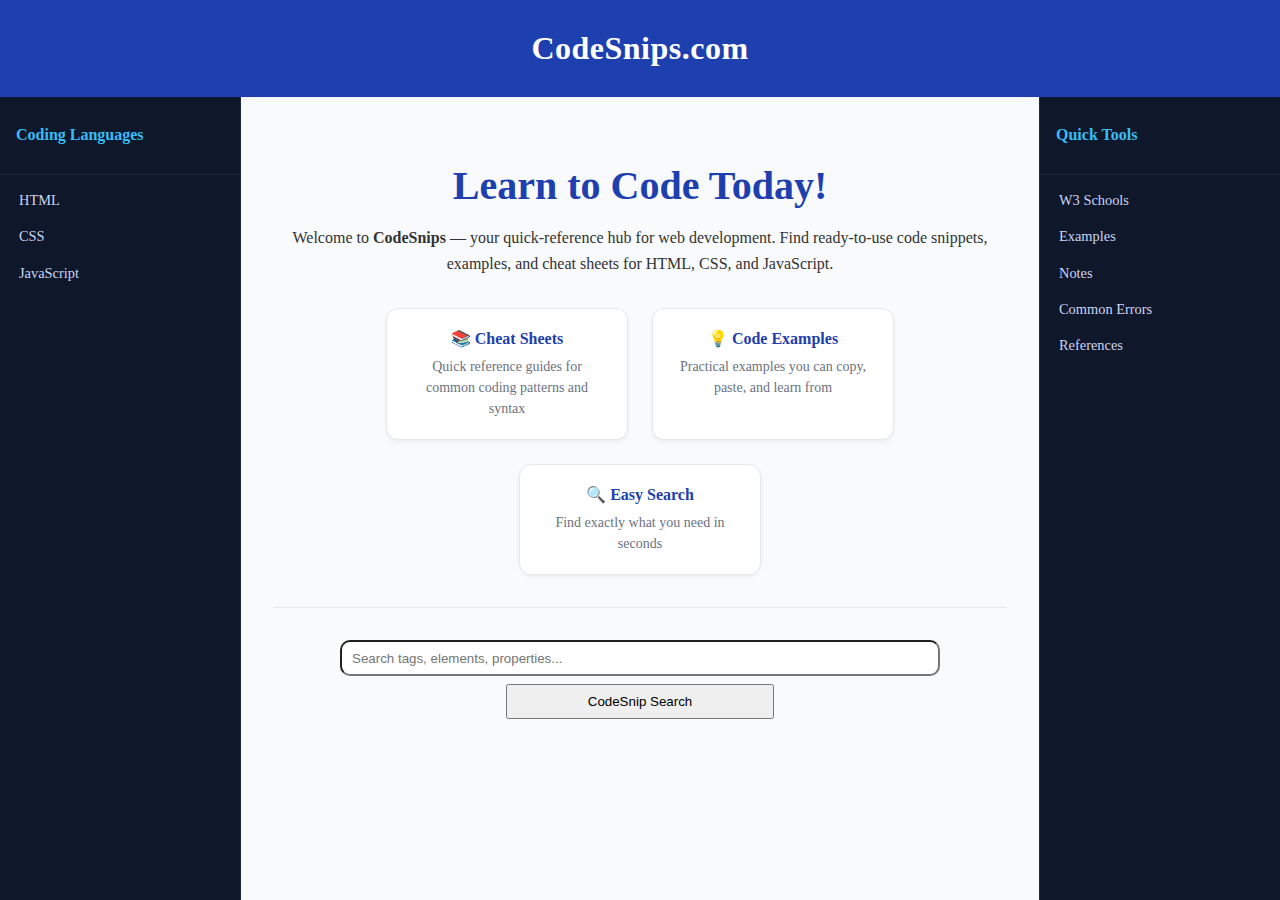
<file: index.html>
<!doctype html>
<!--
  ========================================
  CodeSnips - Main HTML Document
  ========================================
  A quick-reference hub for web development code snippets.
  Contains navigation sidebars, hero section, and search functionality.
-->

<html lang="en">
  <!-- ========================================
       HEAD SECTION
       Contains metadata, title, and external resource links
       ======================================== -->
  <head>
    <!-- Character encoding for proper text display -->
    <meta charset="UTF-8" />

    <!-- Responsive viewport settings for mobile devices -->
    <meta name="viewport" content="width=device-width, initial-scale=1.0" />

    <!-- Page title shown in browser tab -->
    <title>CodeSnips</title>

    <!-- Link to external CSS stylesheet -->
    <link rel="stylesheet" href="styles.css" />
  </head>

  <!-- ========================================
       BODY SECTION
       Contains all visible page content
       ======================================== -->
  <body>
    <!-- ========================================
         PAGE HEADER
         Main site title/brand header
         ======================================== -->
    <header class="page-header">
      <h1>CodeSnips.com</h1>
    </header>

    <!-- ========================================
         LAYOUT CONTAINER
         Flexbox wrapper for the three-column layout:
         - Left sidebar (navigation)
         - Main content area
         - Right sidebar (quick tools)
         ======================================== -->
    <div class="layout">
      <!-- ========================================
           LEFT SIDEBAR - CODING LANGUAGES
           Navigation links to different programming languages
           Sticky positioned for constant visibility
           ======================================== -->
      <aside class="sidebar">
        <div class="sidebar-header">
          <h2>Coding Languages</h2>
        </div>
        <nav class="sidebar-nav">
          <ul>
            <li><a href="/HTML/html-page.html">HTML</a></li>
            <li><a href="">CSS</a></li>
            <li><a href="">JavaScript</a></li>
          </ul>
        </nav>
      </aside>

      <!-- ========================================
           MAIN CONTENT AREA
           Central section containing hero and search
           ======================================== -->
      <main class="main-content">
        <!-- ========================================
             HERO SECTION
             Welcome message and feature highlights
             ======================================== -->
        <section class="hero">
          <h2 class="hero-title">Learn to Code Today!</h2>
          <p class="hero-subtitle">
            Welcome to <strong>CodeSnips</strong> — your quick-reference hub for
            web development. Find ready-to-use code snippets, examples, and
            cheat sheets for HTML, CSS, and JavaScript.
          </p>

          <!-- Feature cards highlighting main site benefits -->
          <div class="hero-features">
            <div class="feature-card">
              <h3>📚 Cheat Sheets</h3>
              <p>
                Quick reference guides for common coding patterns and syntax
              </p>
            </div>
            <div class="feature-card">
              <h3>💡 Code Examples</h3>
              <p>Practical examples you can copy, paste, and learn from</p>
            </div>
            <div class="feature-card">
              <h3>🔍 Easy Search</h3>
              <p>Find exactly what you need in seconds</p>
            </div>
          </div>
        </section>

        <!-- ========================================
             SEARCH CONTAINER
             Site-wide search functionality
             ======================================== -->
        <section class="search-container">
          <!-- Visually hidden label for screen readers -->
          <label for="site-search" class="visually-hidden">Search site</label>

          <!-- Search input field with accessibility attributes -->
          <input
            id="site-search"
            class="search-bar"
            type="search"
            placeholder="Search tags, elements, properties..."
            aria-label="Search site"
          />

          <!-- Search button -->
          <button class="search-button" type="submit">CodeSnip Search</button>
        </section>
      </main>

      <!-- ========================================
           RIGHT SIDEBAR - QUICK TOOLS
           External resources and supplementary links
           Sticky positioned for constant visibility
           ======================================== -->
      <aside class="right-sidebar">
        <div class="sidebar-header">
          <h2>Quick Tools</h2>
        </div>
        <nav class="sidebar-nav">
          <ul>
            <li>
              <a href="https://www.w3schools.com/" target="_blank"
                >W3 Schools</a
              >
            </li>
            <li><a href="#examples">Examples</a></li>
            <li><a href="#notes">Notes</a></li>
            <li><a href="#common-errors">Common Errors</a></li>
            <li><a href="#references">References</a></li>
          </ul>
        </nav>
      </aside>
    </div>
    <!-- End of layout container -->
  </body>
</html>
</file>
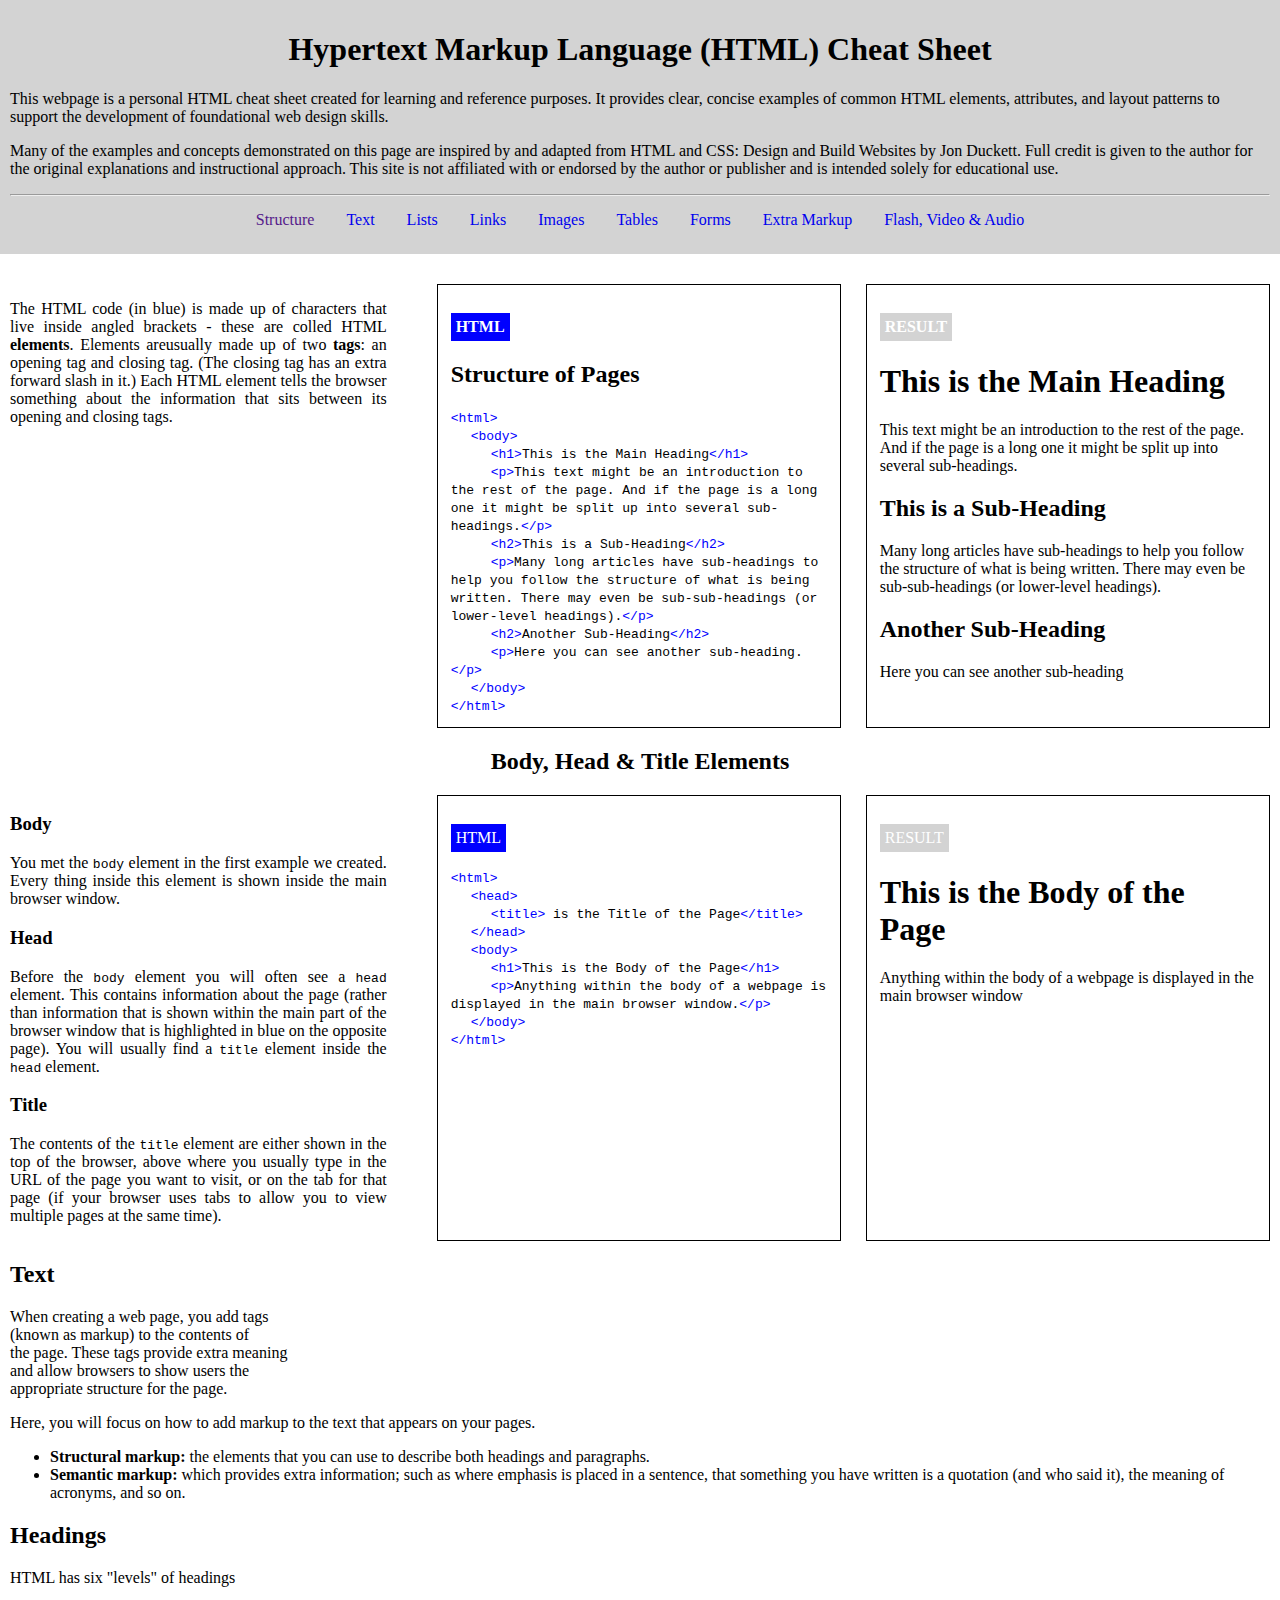
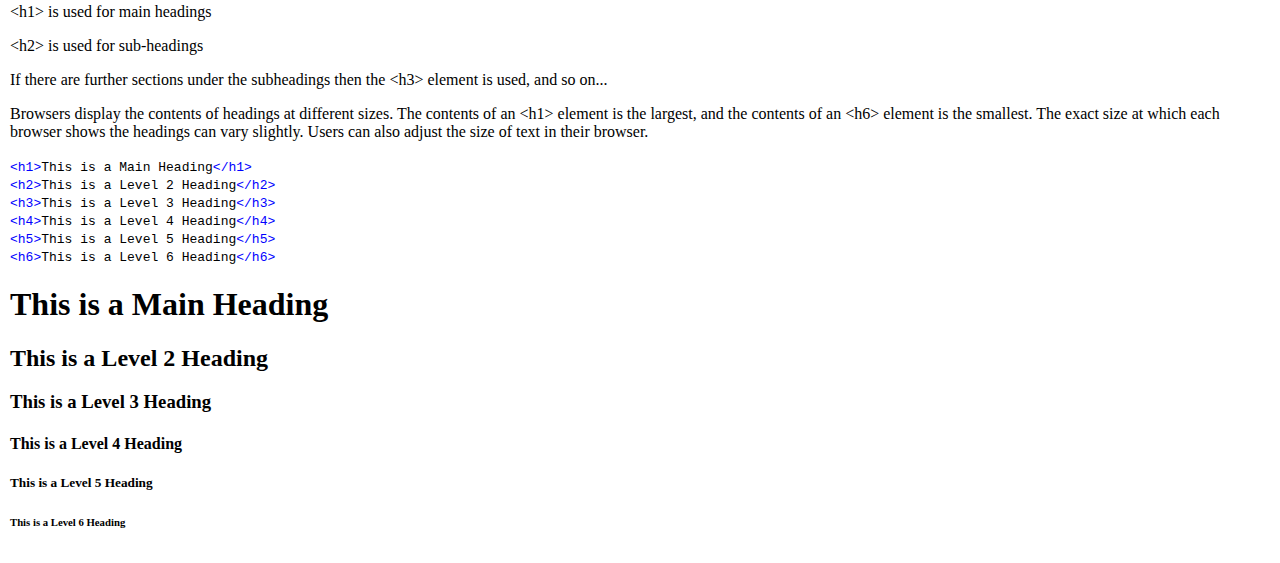
<file: htmlcode.html>
<!doctype html>
<html lang="en">
  <head>
    <meta charset="UTF-8" />
    <meta name="viewport" content="width=device-width, initial-scale=1.0" />
    <meta
      name="description"
      content="Hypertext Markup Language Cheatsheet that will provide a quick access guide for developers"
    />
    <title>HTML Cheat Sheet</title>
    <link rel="stylesheet" href="html.css" type="text/css" />
  </head>
  <body>
    <div class="page-header-styling">
      <h1 class="page-header">Hypertext Markup Language (HTML) Cheat Sheet</h1>
      <p>
        This webpage is a personal HTML cheat sheet created for learning and
        reference purposes. It provides clear, concise examples of common HTML
        elements, attributes, and layout patterns to support the development of
        foundational web design skills.
      </p>

      <p>
        Many of the examples and concepts demonstrated on this page are inspired
        by and adapted from HTML and CSS: Design and Build Websites by Jon
        Duckett. Full credit is given to the author for the original
        explanations and instructional approach. This site is not affiliated
        with or endorsed by the author or publisher and is intended solely for
        educational use.
      </p>
      <hr />
      <nav>
        <!--Navigation Links-->
        <ul>
          <li><a href="">Structure</a></li>
          <li><a href="#text">Text</a></li>
          <li><a href="#lists">Lists</a></li>
          <li><a href="#links">Links</a></li>
          <li><a href="#images">Images</a></li>
          <li><a href="#tables">Tables</a></li>
          <li><a href="#forms">Forms</a></li>
          <li><a href="#extra-markup">Extra Markup</a></li>
          <li><a href="#flash-video-audio">Flash, Video & Audio</a></li>
        </ul>
      </nav>
    </div>
    <main>
      <div class="structure">
        <section class="structure-description">
          <p>
            The HTML code (in blue) is made up of characters that live inside
            angled brackets - these are colled HTML <b>elements</b>. Elements
            areusually made up of two <b>tags</b>: an opening tag and closing
            tag. (The closing tag has an extra forward slash in it.) Each HTML
            element tells the browser something about the information that sits
            between its opening and closing tags.
          </p>
        </section>
        <section class="structure-pages-code">
          <p class="code-header-html"><b>HTML</b></p>
          <h2>Structure of Pages</h2>
          <code><span>&lt;html&gt;</span></code
          ><br />
          <code class="indent-20px"><span>&lt;body&gt;</span></code
          ><br />
          <code class="indent-40px"
            ><span>&lt;h1&gt;</span>This is the Main Heading<span
              >&lt;/h1&gt;</span
            ></code
          >
          <br />
          <code class="indent-40px"
            ><span>&lt;p&gt;</span>This text might be an introduction to the
            rest of the page. And if the page is a long one it might be split up
            into several sub-headings.<span>&lt;/p&gt;</span></code
          ><br />
          <code class="indent-40px"
            ><span>&lt;h2&gt;</span>This is a Sub-Heading<span
              >&lt;/h2&gt;</span
            ></code
          ><br />
          <code class="indent-40px"
            ><span>&lt;p&gt;</span>Many long articles have sub-headings to help
            you follow the structure of what is being written. There may even be
            sub-sub-headings (or lower-level headings).<span
              >&lt;/p&gt;</span
            ></code
          ><br />
          <code class="indent-40px"
            ><span>&lt;h2&gt;</span>Another Sub-Heading<span
              >&lt;/h2&gt;</span
            ></code
          ><br />
          <code class="indent-40px"
            ><span>&lt;p&gt;</span>Here you can see another sub-heading.<span
              >&lt;/p&gt;</span
            ></code
          ><br />
          <code class="indent-20px"><span>&lt;/body&gt</span></code
          ><br />
          <code><span>&lt;/html&gt;</span></code>
        </section>
        <section class="structure-pages-result">
          <p class="code-header-result"><b>RESULT</b></p>
          <h1>This is the Main Heading</h1>
          <p>
            This text might be an introduction to the rest of the page. And if
            the page is a long one it might be split up into several
            sub-headings.
          </p>
          <h2>This is a Sub-Heading</h2>
          <p>
            Many long articles have sub-headings to help you follow the
            structure of what is being written. There may even be
            sub-sub-headings (or lower-level headings).
          </p>
          <h2>Another Sub-Heading</h2>
          <p>Here you can see another sub-heading</p>
        </section>
      </div>

      <h2 class="body-head-title-header">Body, Head & Title Elements</h2>
      <div class="body-head-title">
        <section class="body-description">
          <h3>Body</h3>
          <p>
            You met the <code>body</code> element in the first example we
            created. Every thing inside this element is shown inside the main
            browser window.
          </p>

          <h3 class="head-description">Head</h3>
          <p>
            Before the <code>body</code> element you will often see a
            <code>head</code> element. This contains information about the page
            (rather than information that is shown within the main part of the
            browser window that is highlighted in blue on the opposite page).
            You will usually find a <code>title</code> element inside the
            <code>head</code> element.
          </p>

          <h3 class="title-description">Title</h3>
          <p>
            The contents of the <code>title</code> element are either shown in
            the top of the browser, above where you usually type in the URL of
            the page you want to visit, or on the tab for that page (if your
            browser uses tabs to allow you to view multiple pages at the same
            time).
          </p>
        </section>
        <section class="body-head-title-code">
          <p class="code-header-html">HTML</p>
          <code><span>&lt;html&gt;</span></code
          ><br />
          <code class="indent-20px"><span>&lt;head&gt;</span></code
          ><br />
          <code class="indent-40px"
            ><span>&lt;title&gt;</span> is the Title of the Page<span
              >&lt;/title&gt;</span
            ></code
          ><br />
          <code class="indent-20px"><span>&lt;/head&gt;</span></code
          ><br />
          <code class="indent-20px"><span>&lt;body&gt;</span></code
          ><br />
          <code class="indent-40px"
            ><span>&lt;h1&gt;</span>This is the Body of the Page<span
              >&lt;/h1&gt;</span
            ></code
          ><br />
          <code class="indent-40px"
            ><span>&lt;p&gt;</span>Anything within the body of a webpage is
            displayed in the main browser window.<span>&lt;/p&gt;</span></code
          ><br />
          <code class="indent-20px"><span>&lt;/body&gt;</span></code
          ><br />
          <code><span>&lt;/html&gt;</span></code>
        </section>
        <section class="body-head-title-result">
          <p class="code-header-result">RESULT</p>
          <h1>This is the Body of the Page</h1>
          <p>
            Anything within the body of a webpage is displayed in the main
            browser window
          </p>
        </section>
      </div>
      <h2 id="text" class="text-header">Text</h2>
      <section class="text-description">
        <p class="text-info1">
          When creating a web page, you add tags<br />
          (known as markup) to the contents of<br />
          the page. These tags provide extra meaning<br />
          and allow browsers to show users the<br />
          appropriate structure for the page.
        </p>
        <div class="text-info2">
          <p>
            Here, you will focus on how to add markup to the text that appears
            on your pages.
          </p>
          <ul>
            <li>
              <b>Structural markup:</b> the elements that you can use to
              describe both headings and paragraphs.
            </li>
            <li>
              <b>Semantic markup:</b> which provides extra information; such as
              where emphasis is placed in a sentence, that something you have
              written is a quotation (and who said it), the meaning of acronyms,
              and so on.
            </li>
          </ul>
        </div>
      </section>
      <h2 class="headings">Headings</h2>
      <section class="heading-description">
        <p>HTML has six "levels" of headings</p>
        <p>&lt;h1&gt; is used for main headings</p>
        <p>&lt;h2&gt; is used for sub-headings</p>
        <p>
          If there are further sections under the subheadings then the
          &lt;h3&gt; element is used, and so on...
        </p>
        <p>
          Browsers display the contents of headings at different sizes. The
          contents of an &lt;h1&gt; element is the largest, and the contents of
          an &lt;h6&gt; element is the smallest. The exact size at which each
          browser shows the headings can vary slightly. Users can also adjust
          the size of text in their browser.
        </p>
      </section>
      <section class="headings-code">
        <code
          ><span>&lt;h1&gt;</span>This is a Main Heading<span
            >&lt;/h1&gt;</span
          ></code
        ><br />
        <code
          ><span>&lt;h2&gt;</span>This is a Level 2 Heading<span
            >&lt;/h2&gt;</span
          ></code
        ><br />
        <code
          ><span>&lt;h3&gt;</span>This is a Level 3 Heading<span
            >&lt;/h3&gt;</span
          ></code
        ><br />
        <code
          ><span>&lt;h4&gt;</span>This is a Level 4 Heading<span
            >&lt;/h4&gt;</span
          ></code
        ><br />
        <code
          ><span>&lt;h5&gt;</span>This is a Level 5 Heading<span
            >&lt;/h5&gt;</span
          ></code
        ><br />
        <code
          ><span>&lt;h6&gt;</span>This is a Level 6 Heading<span
            >&lt;/h6&gt;</span
          ></code
        >
      </section>
      <section class="headings-result">
        <h1>This is a Main Heading</h1>
        <h2>This is a Level 2 Heading</h2>
        <h3>This is a Level 3 Heading</h3>
        <h4>This is a Level 4 Heading</h4>
        <h5>This is a Level 5 Heading</h5>
        <h6>This is a Level 6 Heading</h6>
      </section>
    </main>
  </body>
</html>
</file>
<file: styles.css>
/* ==========================================================================
   CodeSnips - Main Stylesheet
   ==========================================================================
   A comprehensive stylesheet for the CodeSnips web development reference site.
   Organized by section: Global, Header, Layout, Main Content, Sidebars, etc.
   ========================================================================== */

/* ========================================
   GLOBAL / RESET STYLES
   Base styles for the entire page
   ======================================== */
body {
  margin: 0;
  display: flex;
  flex-direction: column;
  min-height: 100vh;
  background-color: #f8fafc;
}

/* ========================================
   PAGE HEADER
   Main site branding header with blue background
   ======================================== */
.page-header {
  background-color: #fff;
  box-shadow: 0 1px 3px rgba(0, 0, 0, 0.05);
}

/* Styles the site's main title */
h1 {
  text-align: center;
  background-color: #1e40af;
  padding: 30px 24px;
  color: white;
  margin: 0;
  letter-spacing: 0.5px;
  font-weight: 600;
}

/* ========================================
   LAYOUT WRAPPER
   Flexbox container for the three-column layout
   Holds: Left Sidebar | Main Content | Right Sidebar
   ======================================== */
.layout {
  display: flex;
  flex: 1;
  width: 100%;
}

/* ========================================
   SEARCH BAR
   Centered search input field with accessibility features
   ======================================== */
.search-bar {
  width: 90%;
  max-width: 600px;
  height: 36px;
  display: block;
  margin: 0.5rem auto;
  padding: 0 10px;
  border-radius: 10px;
}

/* ========================================
   ACCESSIBILITY UTILITIES
   Screen reader only content
   ======================================== */
.visually-hidden {
  position: absolute !important;
  height: 1px;
  width: 1px;
  overflow: hidden;
  clip: rect(1px, 1px, 1px, 1px);
  white-space: nowrap;
}

/* ========================================
   FOCUS STATES
   Keyboard navigation highlighting
   ======================================== */
.search-bar:focus,
nav a:focus {
  outline: 3px solid #ffbf47;
  outline-offset: 2px;
}

/* ========================================
   MAIN CONTENT AREA
   Central content section between sidebars
   ======================================== */
.main-content {
  flex: 1;
  padding: 2rem;
  overflow-y: auto;
}

.main-content p {
  font-size: 1rem;
  line-height: 1.6;
  color: #333;
}

/* ========================================
   HERO SECTION
   Welcome banner with title, subtitle, and feature cards
   ======================================== */
.hero {
  text-align: center;
  margin-bottom: 2rem;
  padding-bottom: 2rem;
  border-bottom: 1px solid #e5e7eb;
}

.hero-title {
  font-size: 2.5rem;
  color: #1e40af;
  margin-bottom: 1rem;
  font-weight: 700;
}

.hero-subtitle {
  font-size: 1.125rem;
  color: #4b5563;
  max-width: 700px;
  margin: 0 auto 2rem;
  line-height: 1.7;
}

/* Feature cards container - flex layout for responsiveness */
.hero-features {
  display: flex;
  justify-content: center;
  gap: 1.5rem;
  flex-wrap: wrap;
  margin-top: 2rem;
}

/* Individual feature card styling */
.feature-card {
  background: #fff;
  border: 1px solid #e5e7eb;
  border-radius: 12px;
  padding: 1.25rem;
  width: 200px;
  box-shadow: 0 2px 4px rgba(0, 0, 0, 0.05);
  transition:
    transform 0.2s ease,
    box-shadow 0.2s ease;
}

/* Hover effect for feature cards */
.feature-card:hover {
  transform: translateY(-2px);
  box-shadow: 0 4px 12px rgba(0, 0, 0, 0.1);
}

.feature-card h3 {
  font-size: 1rem;
  color: #1e40af;
  margin: 0 0 0.5rem;
}

.feature-card p {
  font-size: 0.875rem;
  color: #6b7280;
  margin: 0;
  line-height: 1.5;
}

/* ========================================
   LEFT SIDEBAR - CODING LANGUAGES
   Dark themed navigation sidebar for language selection
   Sticky positioning for constant visibility
   ======================================== */
.sidebar {
  width: 240px;
  background-color: #0f172a; /* dark slate */
  color: #e5e7eb;
  border-right: 1px solid #1e293b;
  position: sticky;
  top: 0;
  height: auto;
  overflow-y: auto;
  order: -1; /* Places sidebar on the left */
}

/* Sidebar header styling */
.sidebar-header {
  padding: 1rem;
  border-bottom: 1px solid #1e293b;
}

.sidebar-header h2 {
  font-size: 1rem;
  font-weight: 600;
  color: #38bdf8;
}

/* ========================================
   SIDEBAR NAVIGATION
   Navigation menu styles for both sidebars
   ======================================== */
.sidebar-nav ul {
  list-style: none;
  padding: 0.5rem 0;
  margin: 0;
}

.sidebar-nav li {
  margin: 0;
}

.sidebar-nav a {
  display: block;
  padding: 0.6rem 1rem;
  color: #cbd5f5;
  text-decoration: none;
  font-size: 0.9rem;
  border-left: 3px solid transparent;
  transition:
    background 0.2s ease,
    color 0.2s ease;
}

/* Hover state for navigation links */
.sidebar-nav a:hover {
  background-color: #020617;
  color: #ffffff;
}

/* Active/current page indicator */
.sidebar-nav a.active {
  background-color: #020617;
  border-left-color: #38bdf8;
  color: #ffffff;
}

/* ========================================
   RIGHT SIDEBAR - QUICK TOOLS
   Dark themed utility sidebar for external resources
   Sticky positioning for constant visibility
   ======================================== */
.right-sidebar {
  width: 240px;
  background-color: #0f172a;
  color: #e5e7eb;
  border-left: 1px solid #1e293b;
  position: sticky;
  top: 0;
  height: auto;
  overflow-y: auto;
  margin-left: auto;
  order: 1; /* Places sidebar on the right */
}

/* Reuse sidebar header styles for right sidebar */
.right-sidebar .sidebar-header {
  padding: 1rem;
  border-bottom: 1px solid #1e293b;
}

.right-sidebar .sidebar-header h2 {
  font-size: 1rem;
  font-weight: 600;
  color: #38bdf8;
}

/* Reuse sidebar navigation styles */
.right-sidebar .sidebar-nav ul {
  list-style: none;
  padding: 0.5rem 0;
  margin: 0;
}

.right-sidebar .sidebar-nav a {
  display: block;
  padding: 0.6rem 1rem;
  color: #cbd5f5;
  text-decoration: none;
  font-size: 0.9rem;
  border-right: 3px solid transparent;
  transition:
    background 0.2s ease,
    color 0.2s ease;
}

/* Hover state for right sidebar links */
.right-sidebar .sidebar-nav a:hover {
  background-color: #020617;
  color: #ffffff;
}

/* Active/current page indicator for right sidebar */
.right-sidebar .sidebar-nav a.active {
  background-color: #020617;
  border-right-color: #38bdf8;
  color: #ffffff;
}

/* ========================================
   SEARCH BUTTON
   Submit button for search functionality
   ======================================== */
.search-button {
  margin: 0 auto;
  display: block;
  padding: 8px 80px;
  cursor: pointer;
}

/* ========================================
   MAIN CONTENT HEADER
   Additional styling for content headers (unused class)
   ======================================== */
.main-content-header {
  text-align: center;
  font-size: 30px;
}
</file>
<file: html.css>
.indent-20px {
  margin-left: 20px;
}

.indent-40px {
  margin-left: 40px;
}

span {
  color: blue;
}

body {
  margin: 0 auto;
}

main {
  padding: 10px;
}

.page-header-styling {
  background-color: lightgrey;
  padding: 10px;
  margin-bottom: 20px;
}

/* Structure of Pages Section (Code View) */
.structure-pages-code {
  border: 1px solid black;
  width: 40%;
  padding: 1%;
  flex-grow: 1;
}

/* Structure of Pages Section (Result View) */
.structure-pages-result {
  border: 1px solid black;
  width: 40%;
  padding: 1%;
  flex-grow: 2;
}

/* Styles the Description Section */
.structure-description {
  width: 40%;
  margin-right: 2%;
  text-align: justify;
}

/* Styles the Structure Section */
.structure {
  display: flex;
  gap: 2%;
  justify-content: space-around;
}

/* Center's the Page Header */
.page-header {
  text-align: center;
}

.code-header-html {
  text-align: left;
  background-color: blue;
  width: fit-content;
  color: white;
  padding: 5px;
}

.code-header-result {
  text-align: left;
  background-color: lightgrey;
  width: fit-content;
  color: white;
  padding: 5px;
}

/* Styles the Navigation Bar */

nav ul {
  display: flex;
  justify-content: center;
  list-style-type: none;
  padding: 0;
  margin: 15px;
}

nav li a {
  padding: 14px 16px;
  text-decoration: none;
}
/*------------------------------*/

/*Centers the Title for Body, Head and Title Elements*/

.body-head-title {
  display: flex;
  justify-content: space-around;
  gap: 2%;
}
.body-head-title-header {
  text-align: center;
}

.body-description {
  width: 40%;
  margin-right: 2%;
  text-align: justify;
}

.body-head-title-code {
  border: 1px solid black;
  width: 40%;
  padding: 1%;
  flex-grow: 1;
}

.body-head-title-result {
  border: 1px solid black;
  width: 40%;
  padding: 1%;
  flex-grow: 2;
}
</file>
